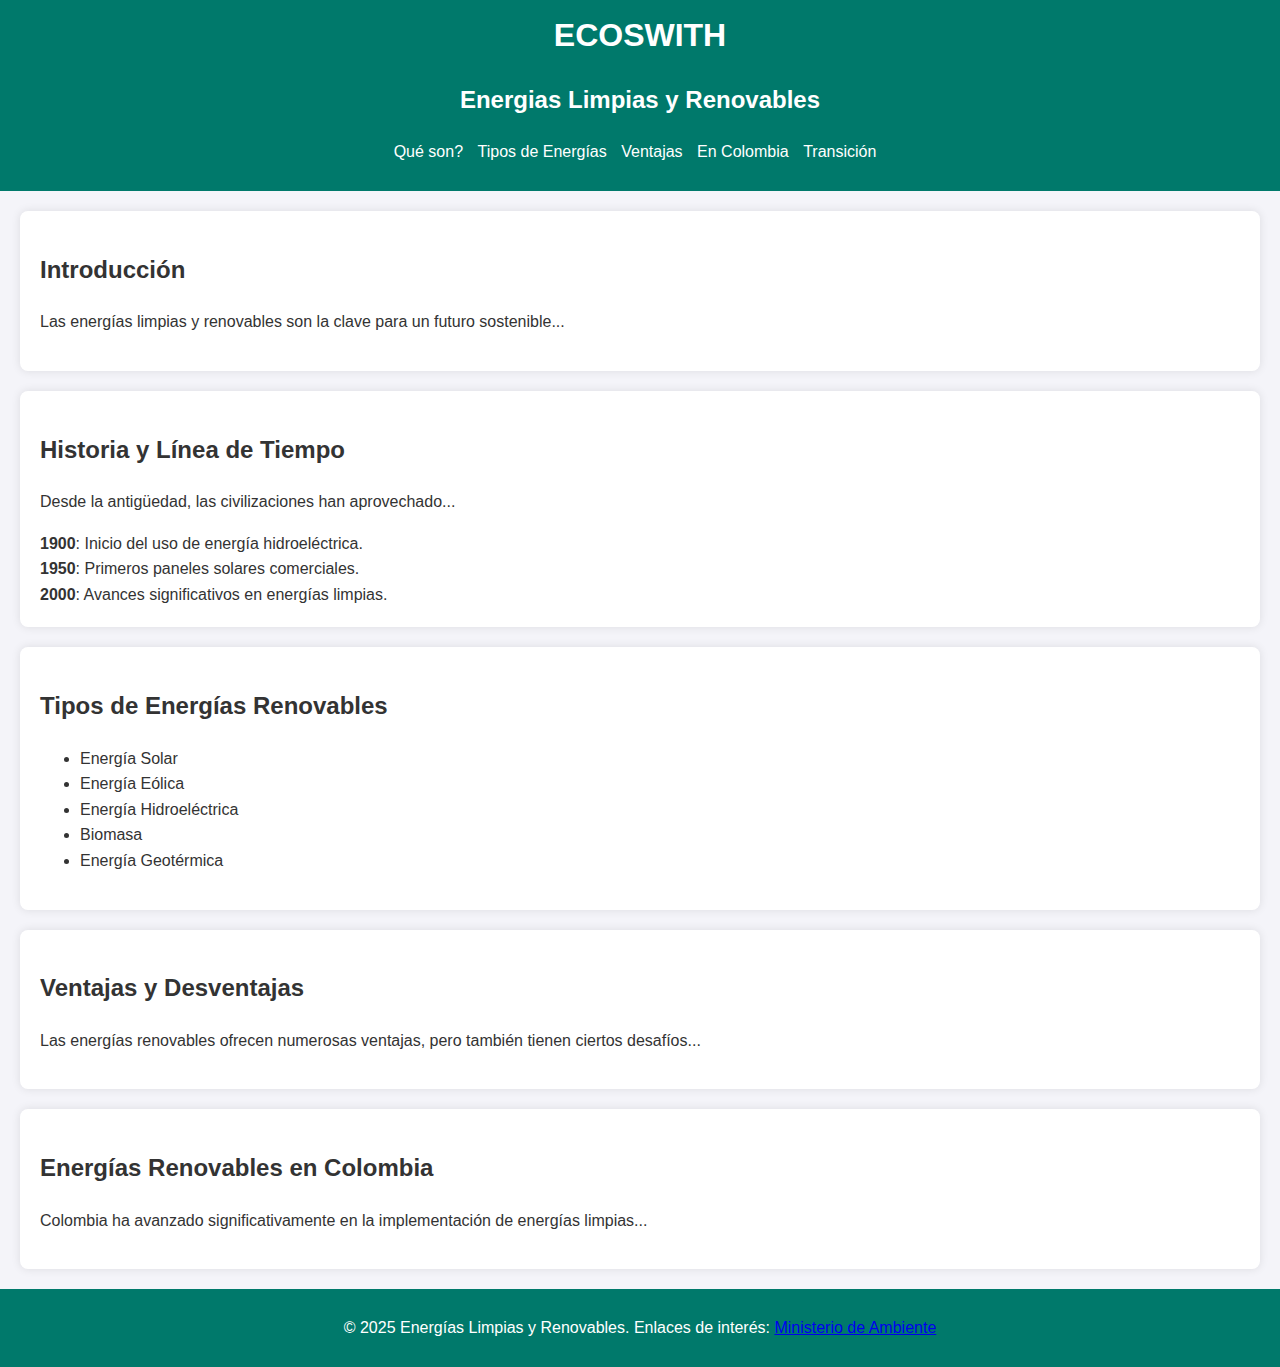
<file: pagina ECOSWITH/index.html>
<!DOCTYPE html>
<html lang="es">
<head>
    <meta charset="UTF-8">
    <meta name="viewport" content="width=device-width, initial-scale=1.0">
    <title>Energias Limpias y Renovables</title>
    <link rel="stylesheet" href="styles.css">
</head>
<body>
    <header>
        <h1>ECOSWITH</h1>
        <h2>Energias Limpias y Renovables</h2>
        <nav>
            <ul>
                <li><a href="#Que son">Qué son?</a></li>
                <li><a href="#tipos">Tipos de Energías</a></li>
                <li><a href="#ventajas">Ventajas</a></li>
                <li><a href="#colombia">En Colombia</a></li>
                <li><a href="#transicion">Transición</a></li>
            </ul>
        </nav>
    </header>
    <section id="introduccion">
        <h2>Introducción</h2>
        <p>Las energías limpias y renovables son la clave para un futuro sostenible...</p>
    </section>
    <section id="historia">
        <h2>Historia y Línea de Tiempo</h2>
        <p>Desde la antigüedad, las civilizaciones han aprovechado...</p>
        <div id="timeline"></div>
    </section>
    <section id="tipos">
        <h2>Tipos de Energías Renovables</h2>
        <ul>
            <li>Energía Solar</li>
            <li>Energía Eólica</li>
            <li>Energía Hidroeléctrica</li>
            <li>Biomasa</li>
            <li>Energía Geotérmica</li>
        </ul>
    </section>
    <section id="ventajas">
        <h2>Ventajas y Desventajas</h2>
        <p>Las energías renovables ofrecen numerosas ventajas, pero también tienen ciertos desafíos...</p>
    </section>
    <section id="colombia">
        <h2>Energías Renovables en Colombia</h2>
        <p>Colombia ha avanzado significativamente en la implementación de energías limpias...</p>
    </section>
    <footer>
        <p>© 2025 Energías Limpias y Renovables. Enlaces de interés: <a href="https://www.minambiente.gov.co">Ministerio de Ambiente</a></p>
    </footer>
    <script src="script.js"></script>
</body>
</html>
</file>
<file: pagina ECOSWITH/styles.css>
/* Archivo: styles.css */
body {
    font-family: Arial, sans-serif;
    margin: 0;
    padding: 0;
    line-height: 1.6;
    background-color: #f4f4f9;
    color: #333;
}

header {
    background: #00796b;
    color: white;
    padding: 10px 20px;
    text-align: center;
}

header h1 {
    margin: 0;
}

nav ul {
    list-style: none;
    padding: 0;
}

nav ul li {
    display: inline;
    margin-right: 10px;
}

nav ul li a {
    color: white;
    text-decoration: none;
}

section {
    margin: 20px;
    padding: 20px;
    background: white;
    border-radius: 8px;
    box-shadow: 0 0 10px rgba(0, 0, 0, 0.1);
}

footer {
    text-align: center;
    margin-top: 20px;
    padding: 10px;
    background: #00796b;
    color: white;
}
</file>
